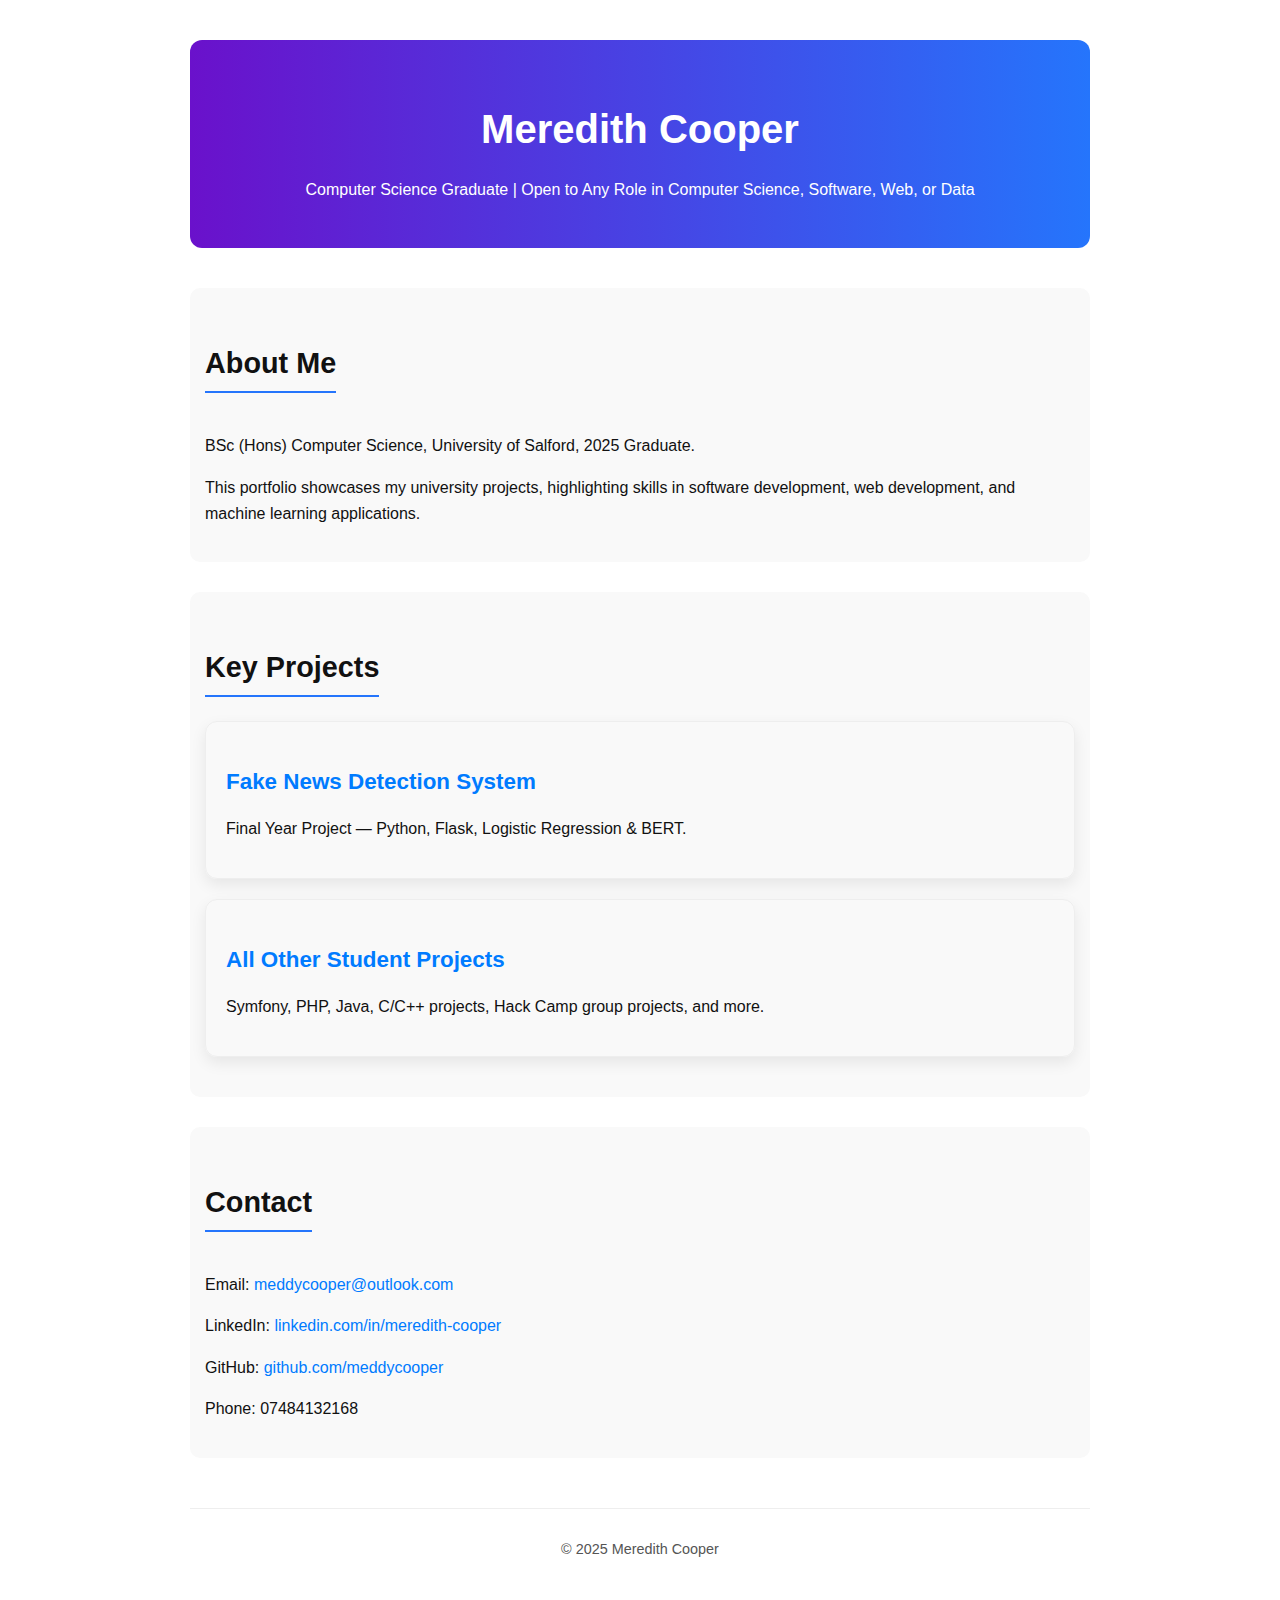
<file: index.html>
<!DOCTYPE html>
<html lang="en">
<head>
  <meta charset="UTF-8">
  <meta name="viewport" content="width=device-width, initial-scale=1.0">
  <title>Meredith Cooper — Portfolio</title>
  <link rel="stylesheet" href="style.css">
</head>
<body>
  <header>
    <h1>Meredith Cooper</h1>
    <p>Computer Science Graduate | Open to Any Role in Computer Science, Software, Web, or Data</p>
  </header>

  <section id="about">
    <h2>About Me</h2>
    <p>BSc (Hons) Computer Science, University of Salford, 2025 Graduate.</p>
    <p>This portfolio showcases my university projects, highlighting skills in software development, web development, and machine learning applications.</p>
  </section>

  <section id="projects">
    <h2>Key Projects</h2>
    <div class="project">
      <h3><a href="fake-news.html">Fake News Detection System</a></h3>
      <p>Final Year Project — Python, Flask, Logistic Regression & BERT.</p>
    </div>
    <div class="project">
      <h3><a href="student-projects.html">All Other Student Projects</a></h3>
      <p>Symfony, PHP, Java, C/C++ projects, Hack Camp group projects, and more.</p>
    </div>
  </section>

  <section id="contact">
    <h2>Contact</h2>
    <p>Email: <a href="mailto:meddycooper@outlook.com">meddycooper@outlook.com</a></p>
    <p>LinkedIn: <a href="https://www.linkedin.com/in/meredith-cooper-711b63261">linkedin.com/in/meredith-cooper</a></p>
    <p>GitHub: <a href="https://github.com/meddycooper">github.com/meddycooper</a></p>
    <p>Phone: 07484132168</p>
  </section>

  <footer>
    <p>&copy; 2025 Meredith Cooper</p>
  </footer>
</body>
</html>
</file>
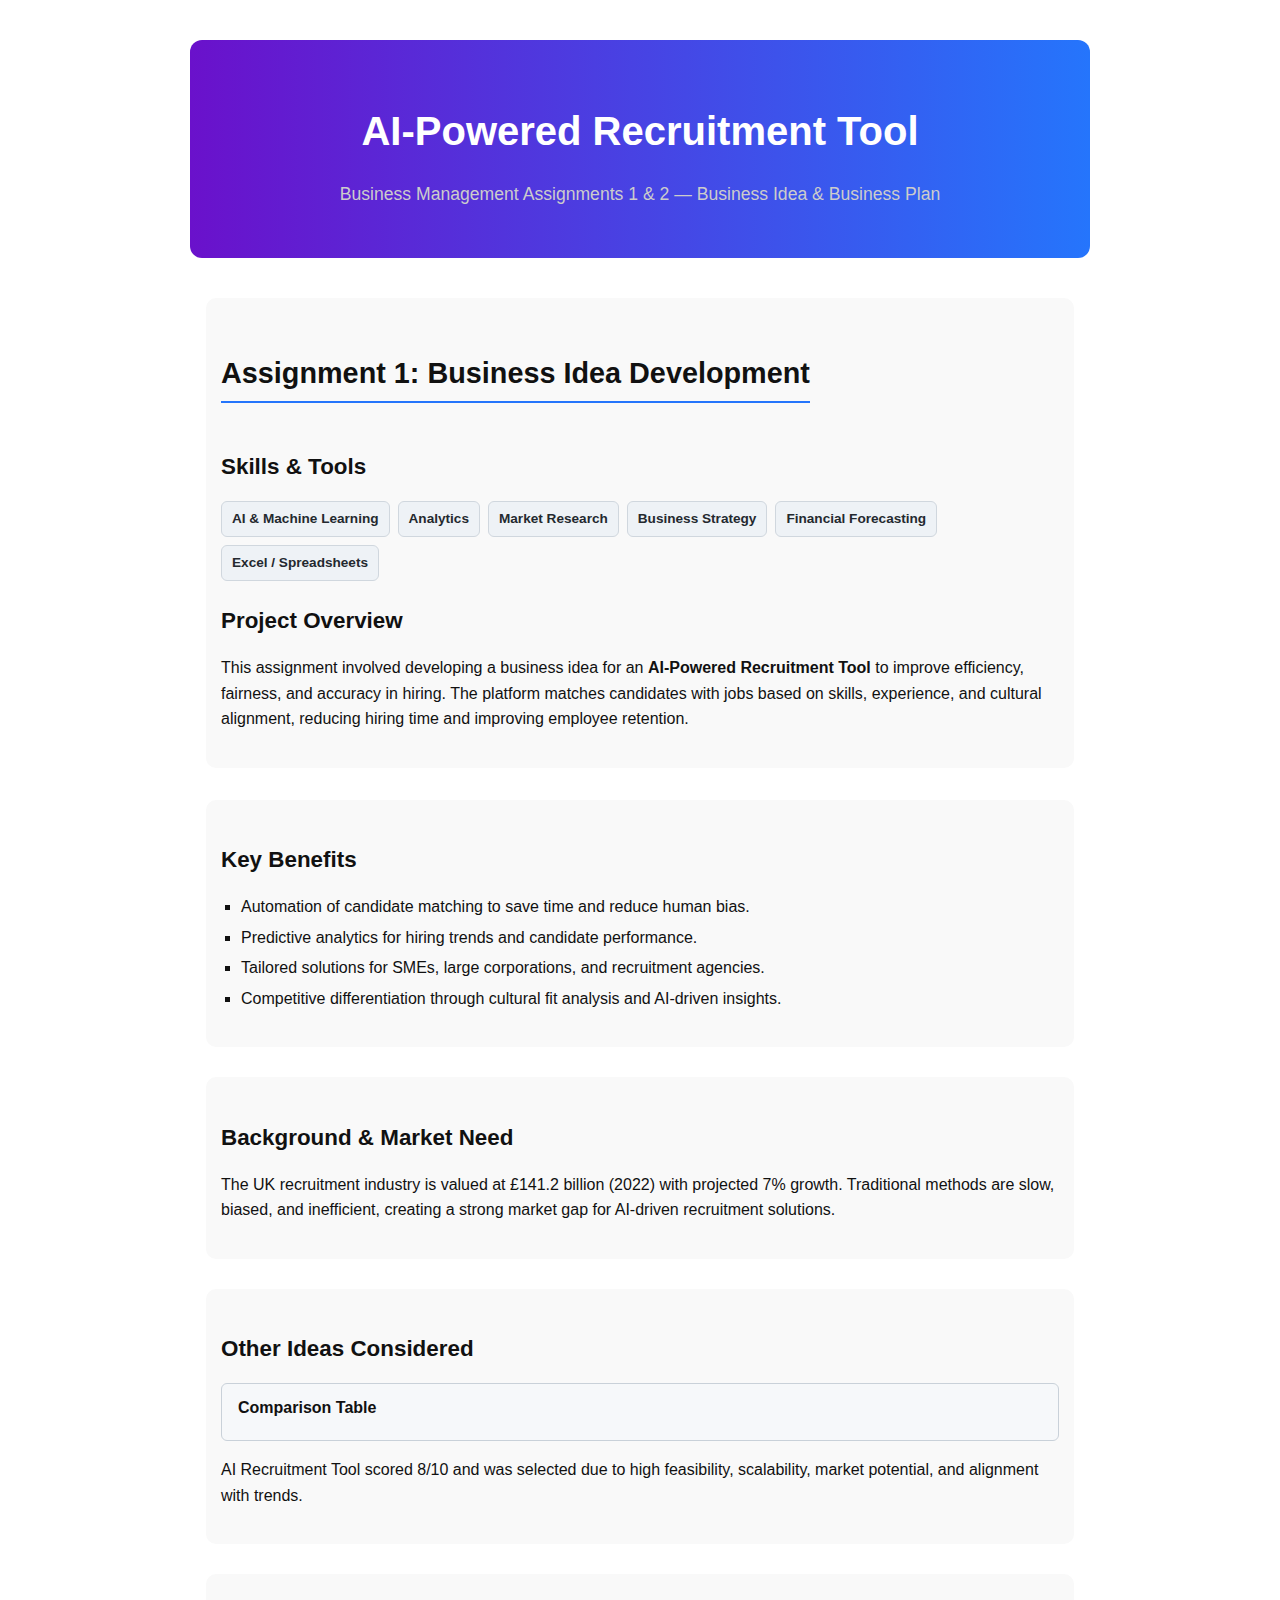
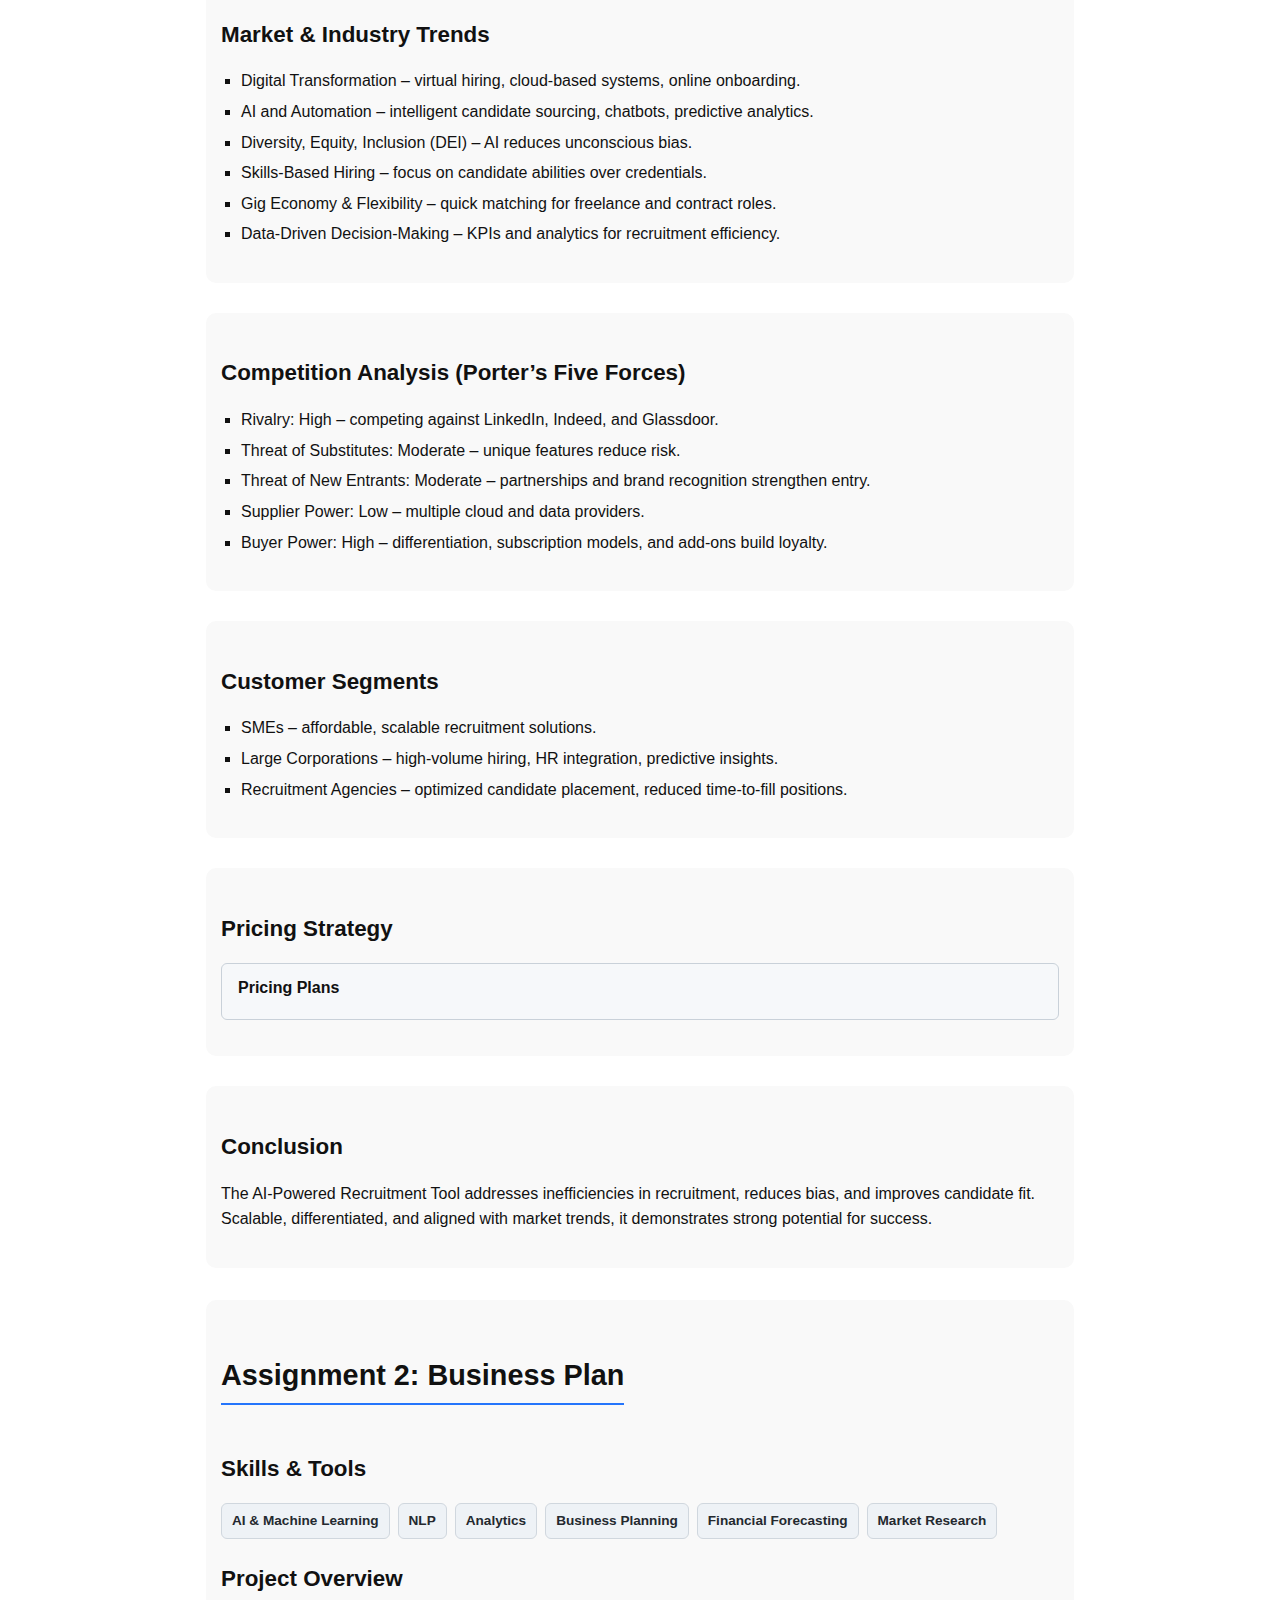
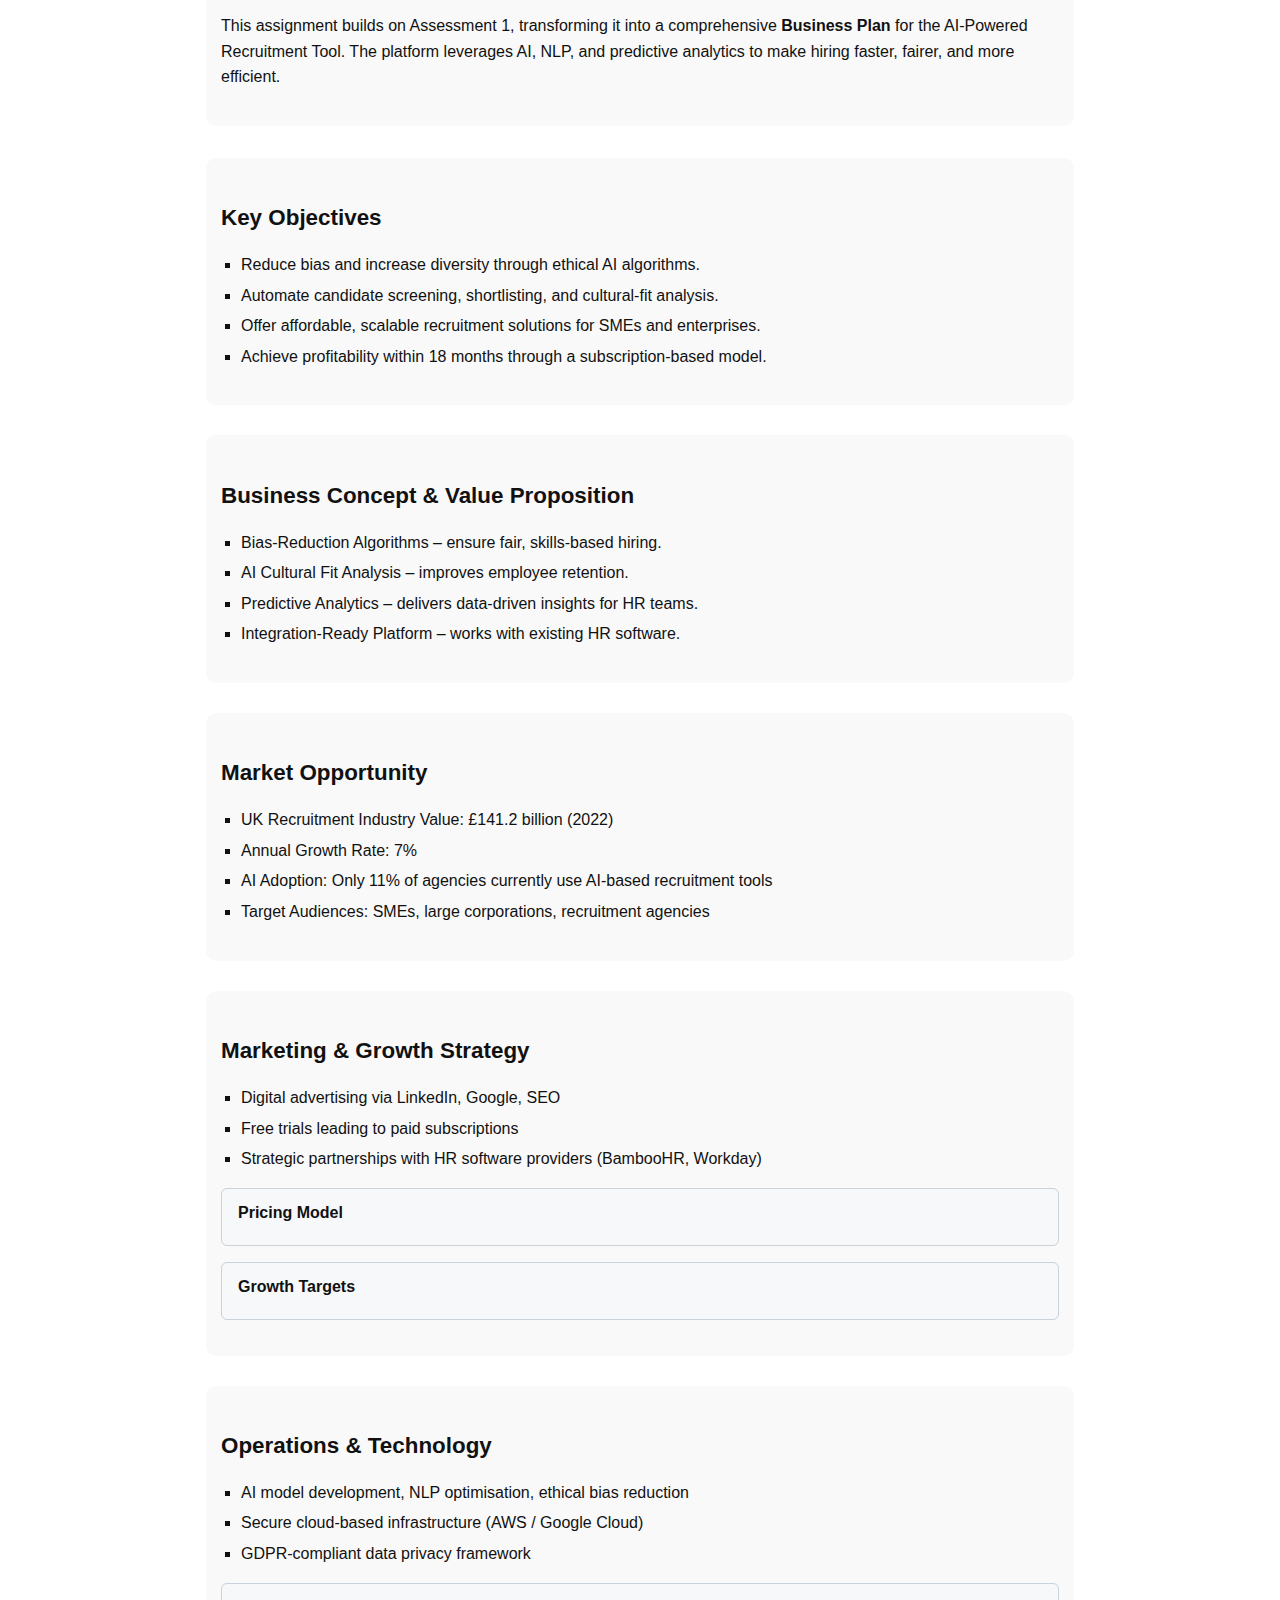
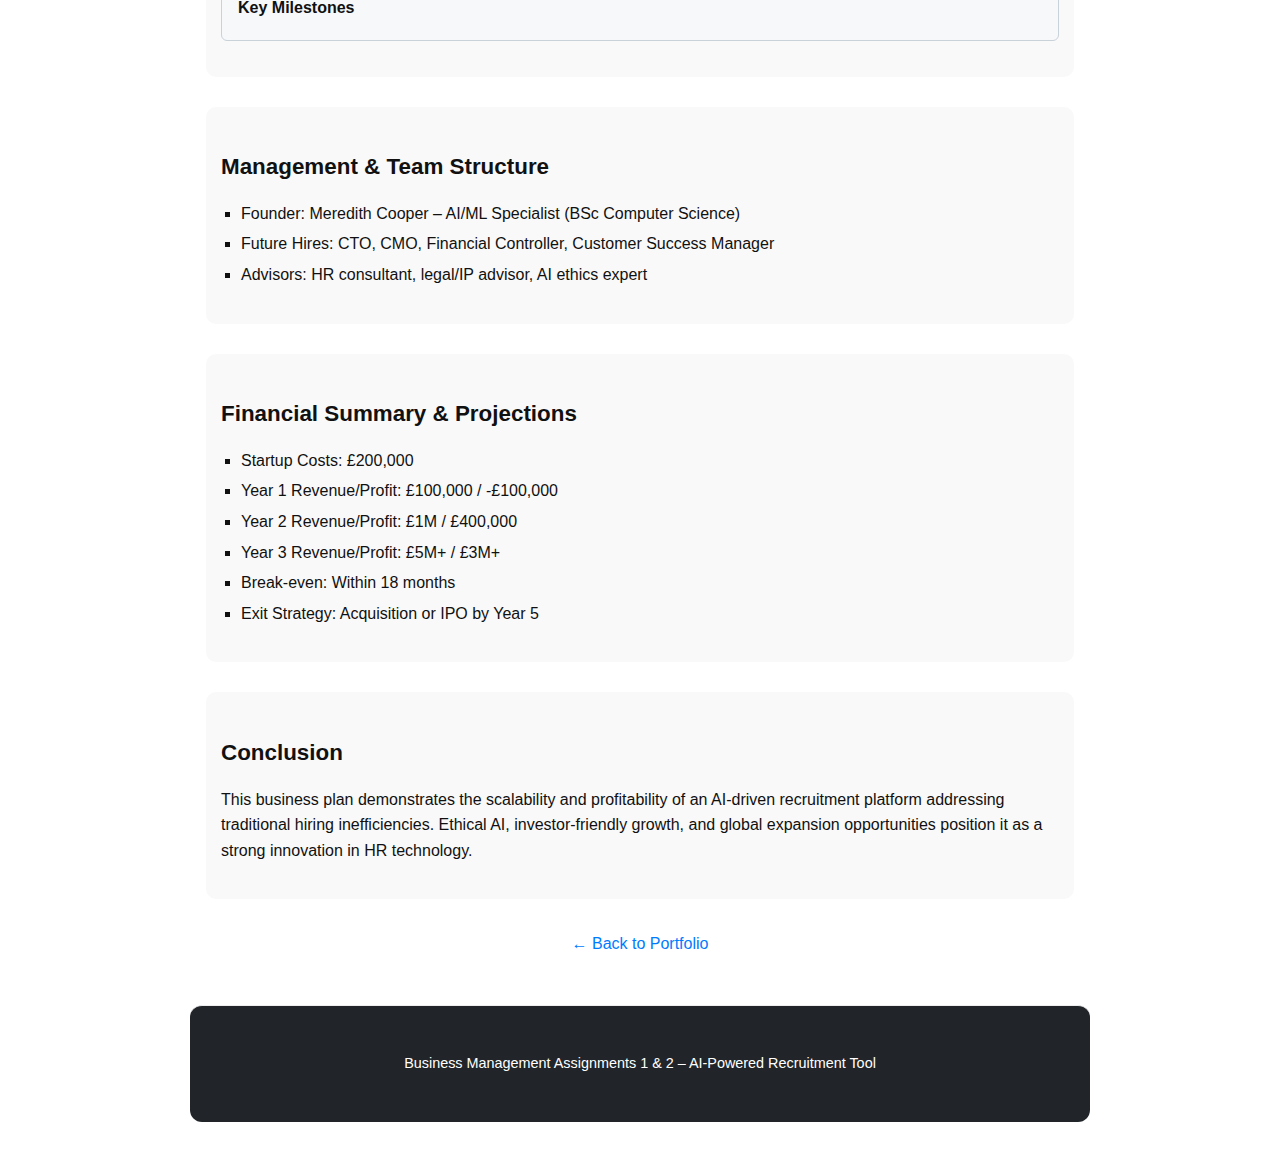
<file: business-management.html>
<!DOCTYPE html>
<html lang="en">
<head>
  <meta charset="UTF-8">
  <meta name="viewport" content="width=device-width, initial-scale=1.0">
  <title>AI-Powered Recruitment Tool — Business Management Assignments 1 & 2</title>
  <link rel="stylesheet" href="style.css">
</head>
<body>
  <header class="book-header">
    <h1>AI-Powered Recruitment Tool</h1>
    <p>Business Management Assignments 1 & 2 — Business Idea & Business Plan</p>
  </header>
  <main class="container">
    <!-- Assignment 1 -->
    <section class="intro">
      <h2>Assignment 1: Business Idea Development</h2>
      <h3>Skills & Tools</h3>
      <div class="tech-badges">
        <span class="badge">AI & Machine Learning</span>
        <span class="badge">Analytics</span>
        <span class="badge">Market Research</span>
        <span class="badge">Business Strategy</span>
        <span class="badge">Financial Forecasting</span>
        <span class="badge">Excel / Spreadsheets</span>
      </div>
      <h3>Project Overview</h3>
      <p>This assignment involved developing a business idea for an <strong>AI-Powered Recruitment Tool</strong> 
      to improve efficiency, fairness, and accuracy in hiring. The platform matches candidates with jobs 
      based on skills, experience, and cultural alignment, reducing hiring time and improving employee retention.</p>
    </section>
    <section>
      <h3>Key Benefits</h3>
      <ul>
        <li>Automation of candidate matching to save time and reduce human bias.</li>
        <li>Predictive analytics for hiring trends and candidate performance.</li>
        <li>Tailored solutions for SMEs, large corporations, and recruitment agencies.</li>
        <li>Competitive differentiation through cultural fit analysis and AI-driven insights.</li>
      </ul>
    </section>
    <section>
      <h3>Background & Market Need</h3>
      <p>The UK recruitment industry is valued at £141.2 billion (2022) with projected 7% growth. Traditional methods are slow, biased, and inefficient, creating a strong market gap for AI-driven recruitment solutions.</p>
    </section>
    <section>
      <h3>Other Ideas Considered</h3>
      <details>
        <summary>Comparison Table</summary>
        <pre><code>Idea                         Market Potential  Feasibility  Scalability  Alignment  Competition  Regulatory Complexity  Customer Demand
AI Recruitment Tool          High              High        High         Strong     Moderate    Low                    High
E-Learning Platform          High              Moderate    High         Strong     High        Low                    High
Telehealth Platform          Moderate          Low         Moderate     Moderate   High        High                   High</code></pre>
      </details>
      <p>AI Recruitment Tool scored 8/10 and was selected due to high feasibility, scalability, market potential, and alignment with trends.</p>
    </section>
    <section>
      <h3>Market & Industry Trends</h3>
      <ul>
        <li>Digital Transformation – virtual hiring, cloud-based systems, online onboarding.</li>
        <li>AI and Automation – intelligent candidate sourcing, chatbots, predictive analytics.</li>
        <li>Diversity, Equity, Inclusion (DEI) – AI reduces unconscious bias.</li>
        <li>Skills-Based Hiring – focus on candidate abilities over credentials.</li>
        <li>Gig Economy & Flexibility – quick matching for freelance and contract roles.</li>
        <li>Data-Driven Decision-Making – KPIs and analytics for recruitment efficiency.</li>
      </ul>
    </section>
    <section>
      <h3>Competition Analysis (Porter’s Five Forces)</h3>
      <ul>
        <li>Rivalry: High – competing against LinkedIn, Indeed, and Glassdoor.</li>
        <li>Threat of Substitutes: Moderate – unique features reduce risk.</li>
        <li>Threat of New Entrants: Moderate – partnerships and brand recognition strengthen entry.</li>
        <li>Supplier Power: Low – multiple cloud and data providers.</li>
        <li>Buyer Power: High – differentiation, subscription models, and add-ons build loyalty.</li>
      </ul>
    </section>
    <section>
      <h3>Customer Segments</h3>
      <ul>
        <li>SMEs – affordable, scalable recruitment solutions.</li>
        <li>Large Corporations – high-volume hiring, HR integration, predictive insights.</li>
        <li>Recruitment Agencies – optimized candidate placement, reduced time-to-fill positions.</li>
      </ul>
    </section>
    <section>
      <h3>Pricing Strategy</h3>
      <details>
        <summary>Pricing Plans</summary>
        <pre><code>Basic Plan: £100/month – SMEs, 5 job postings, core AI features
Pro Plan: £500/month – Growing SMEs, 20 postings, advanced AI matching & analytics
Enterprise Plan: Custom – Large organisations, unlimited postings, full AI suite + integrations
Add-ons: Additional postings, advanced analytics, DEI analysis, custom AI training</code></pre>
      </details>
    </section>
    <section>
      <h3>Conclusion</h3>
      <p>The AI-Powered Recruitment Tool addresses inefficiencies in recruitment, reduces bias, and improves candidate fit. Scalable, differentiated, and aligned with market trends, it demonstrates strong potential for success.</p>
    </section>
    <!-- Assignment 2 -->
    <section class="intro" style="margin-top:2rem;">
      <h2>Assignment 2: Business Plan</h2>
      <h3>Skills & Tools</h3>
      <div class="tech-badges">
        <span class="badge">AI & Machine Learning</span>
        <span class="badge">NLP</span>
        <span class="badge">Analytics</span>
        <span class="badge">Business Planning</span>
        <span class="badge">Financial Forecasting</span>
        <span class="badge">Market Research</span>
      </div>
      <h3>Project Overview</h3>
      <p>This assignment builds on Assessment 1, transforming it into a comprehensive <strong>Business Plan</strong> for the AI-Powered Recruitment Tool. The platform leverages AI, NLP, and predictive analytics to make hiring faster, fairer, and more efficient.</p>
    </section>
    <section>
      <h3>Key Objectives</h3>
      <ul>
        <li>Reduce bias and increase diversity through ethical AI algorithms.</li>
        <li>Automate candidate screening, shortlisting, and cultural-fit analysis.</li>
        <li>Offer affordable, scalable recruitment solutions for SMEs and enterprises.</li>
        <li>Achieve profitability within 18 months through a subscription-based model.</li>
      </ul>
    </section>
    <section>
      <h3>Business Concept & Value Proposition</h3>
      <ul>
        <li>Bias-Reduction Algorithms – ensure fair, skills-based hiring.</li>
        <li>AI Cultural Fit Analysis – improves employee retention.</li>
        <li>Predictive Analytics – delivers data-driven insights for HR teams.</li>
        <li>Integration-Ready Platform – works with existing HR software.</li>
      </ul>
    </section>
    <section>
      <h3>Market Opportunity</h3>
      <ul>
        <li>UK Recruitment Industry Value: £141.2 billion (2022)</li>
        <li>Annual Growth Rate: 7%</li>
        <li>AI Adoption: Only 11% of agencies currently use AI-based recruitment tools</li>
        <li>Target Audiences: SMEs, large corporations, recruitment agencies</li>
      </ul>
    </section>
    <section>
      <h3>Marketing & Growth Strategy</h3>
      <ul>
        <li>Digital advertising via LinkedIn, Google, SEO</li>
        <li>Free trials leading to paid subscriptions</li>
        <li>Strategic partnerships with HR software providers (BambooHR, Workday)</li>
      </ul>
      <details>
        <summary>Pricing Model</summary>
        <pre><code>Plan       Target Audience   Price            Key Features
Basic      SMEs              £100/month       Core AI tools, up to 5 job postings
Pro        Mid-size firms     £500/month       Cultural fit analytics, 20 postings
Enterprise Corporations       Custom           Full AI suite + integrations</code></pre>
      </details>
      <details>
        <summary>Growth Targets</summary>
        <pre><code>Year 1: 1,000 clients (UK SMEs)
Year 2: 5,000 clients (enterprises & agencies)
Year 3: 10,000 global clients</code></pre>
      </details>
    </section>
    <section>
      <h3>Operations & Technology</h3>
      <ul>
        <li>AI model development, NLP optimisation, ethical bias reduction</li>
        <li>Secure cloud-based infrastructure (AWS / Google Cloud)</li>
        <li>GDPR-compliant data privacy framework</li>
      </ul>
      <details>
        <summary>Key Milestones</summary>
        <pre><code>Phase 1: AI model, UX design, beta testing (Months 1–6)
Phase 2: Platform launch, digital marketing (Months 6–12)
Phase 3: Enterprise integration & partnerships (Year 2)
Phase 4: Global expansion (Year 3)</code></pre>
      </details>
    </section>
    <section>
      <h3>Management & Team Structure</h3>
      <ul>
        <li>Founder: Meredith Cooper – AI/ML Specialist (BSc Computer Science)</li>
        <li>Future Hires: CTO, CMO, Financial Controller, Customer Success Manager</li>
        <li>Advisors: HR consultant, legal/IP advisor, AI ethics expert</li>
      </ul>
    </section>
    <section>
      <h3>Financial Summary & Projections</h3>
      <ul>
        <li>Startup Costs: £200,000</li>
        <li>Year 1 Revenue/Profit: £100,000 / -£100,000</li>
        <li>Year 2 Revenue/Profit: £1M / £400,000</li>
        <li>Year 3 Revenue/Profit: £5M+ / £3M+</li>
        <li>Break-even: Within 18 months</li>
        <li>Exit Strategy: Acquisition or IPO by Year 5</li>
      </ul>
    </section>
    <section>
      <h3>Conclusion</h3>
      <p>This business plan demonstrates the scalability and profitability of an AI-driven recruitment platform addressing traditional hiring inefficiencies. Ethical AI, investor-friendly growth, and global expansion opportunities position it as a strong innovation in HR technology.</p>
    </section>
    <p style="text-align:center; margin-top:2rem;">
      <a href="index.html">&larr; Back to Portfolio</a>
    </p>
  </main>
  <footer class="book-footer">
    <p>Business Management Assignments 1 & 2 – AI-Powered Recruitment Tool</p>
  </footer>
</body>
</html>
</file>
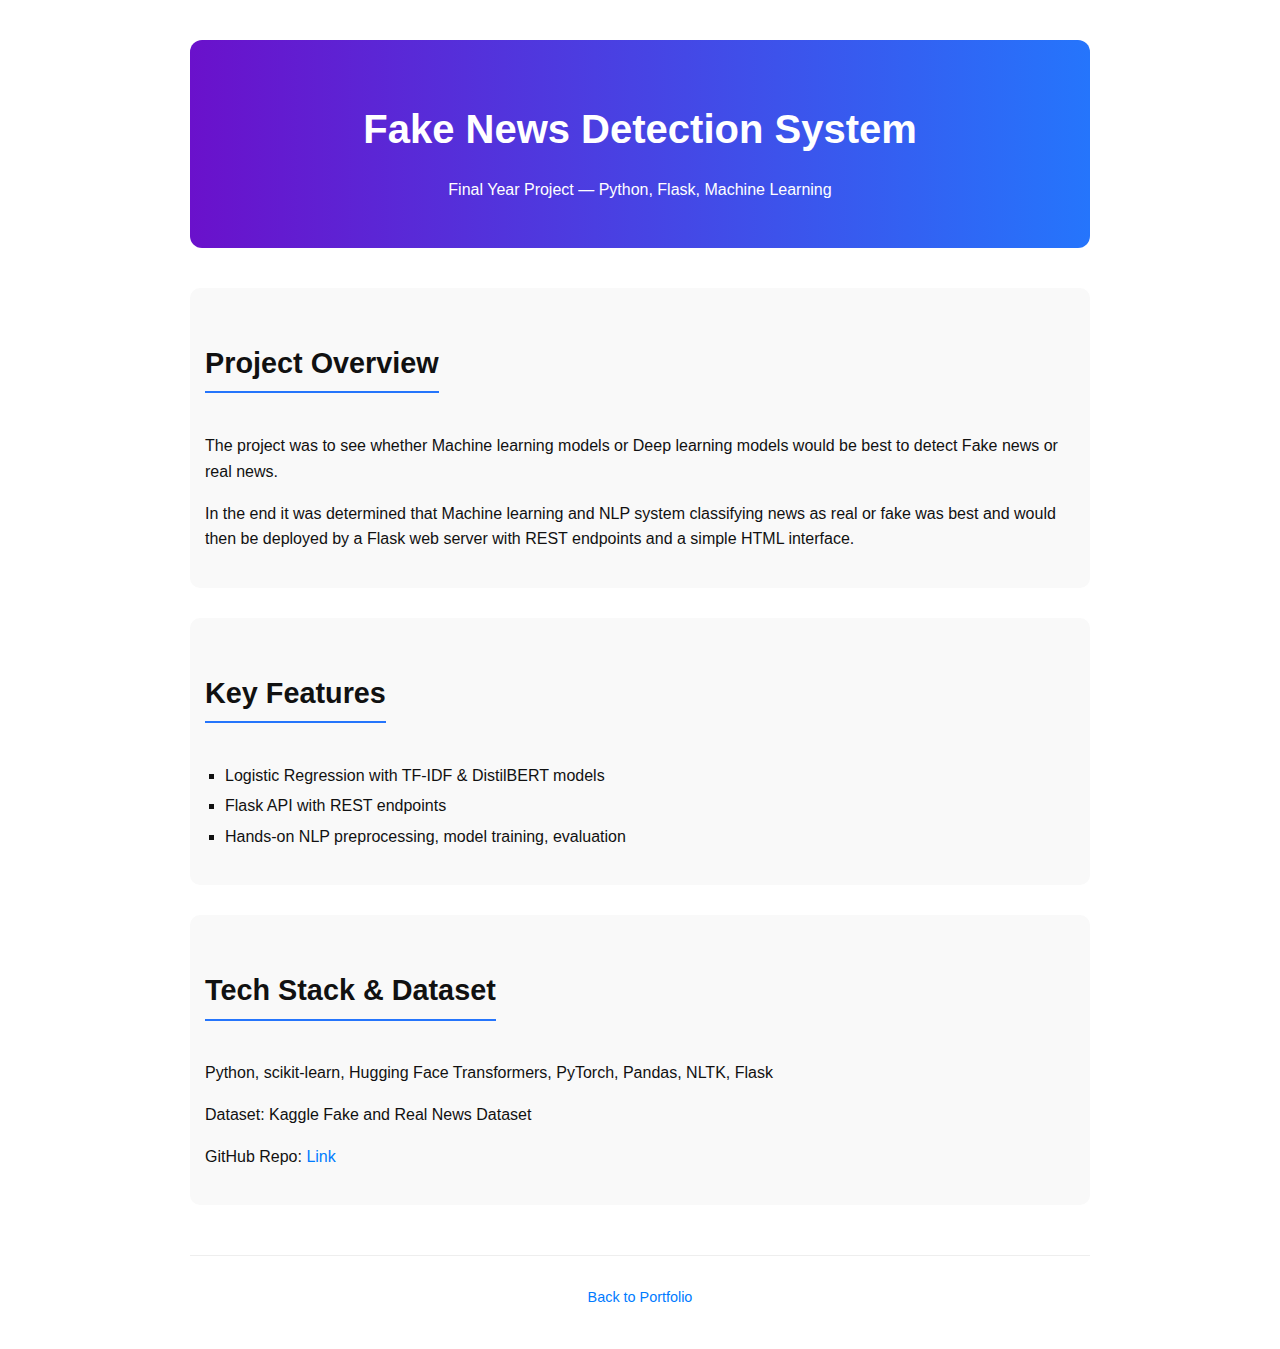
<file: fake-news.html>
<!DOCTYPE html>
<html lang="en">
<head>
  <meta charset="UTF-8">
  <meta name="viewport" content="width=device-width, initial-scale=1.0">
  <title>Fake News Detection — Meredith Cooper</title>
  <link rel="stylesheet" href="style.css">
</head>
<body>
  <header>
    <h1>Fake News Detection System</h1>
    <p>Final Year Project — Python, Flask, Machine Learning</p>
  </header>

  <section id="overview">
    <h2>Project Overview</h2>
    <p>The project was to see whether Machine learning models or Deep learning models would be best to detect Fake news or real news.</p>
    <p>In the end it was determined that Machine learning and NLP system classifying news as real or fake was best and would then be deployed by a Flask web server with REST endpoints and a simple HTML interface.</p>
  </section>

  <section id="features">
    <h2>Key Features</h2>
    <ul>
      <li>Logistic Regression with TF-IDF & DistilBERT models</li>
      <li>Flask API with REST endpoints</li>
      <li>Hands-on NLP preprocessing, model training, evaluation</li>
    </ul>
  </section>

  <section id="tech">
    <h2>Tech Stack & Dataset</h2>
    <p>Python, scikit-learn, Hugging Face Transformers, PyTorch, Pandas, NLTK, Flask</p>
    <p>Dataset: Kaggle Fake and Real News Dataset</p>
    <p>GitHub Repo: <a href="https://github.com/meddycooper/UniOfSalford-StudentWork-FinalYearProject">Link</a></p>
  </section>

  <footer>
    <p><a href="index.html">Back to Portfolio</a></p>
  </footer>
</body>
</html>
</file>
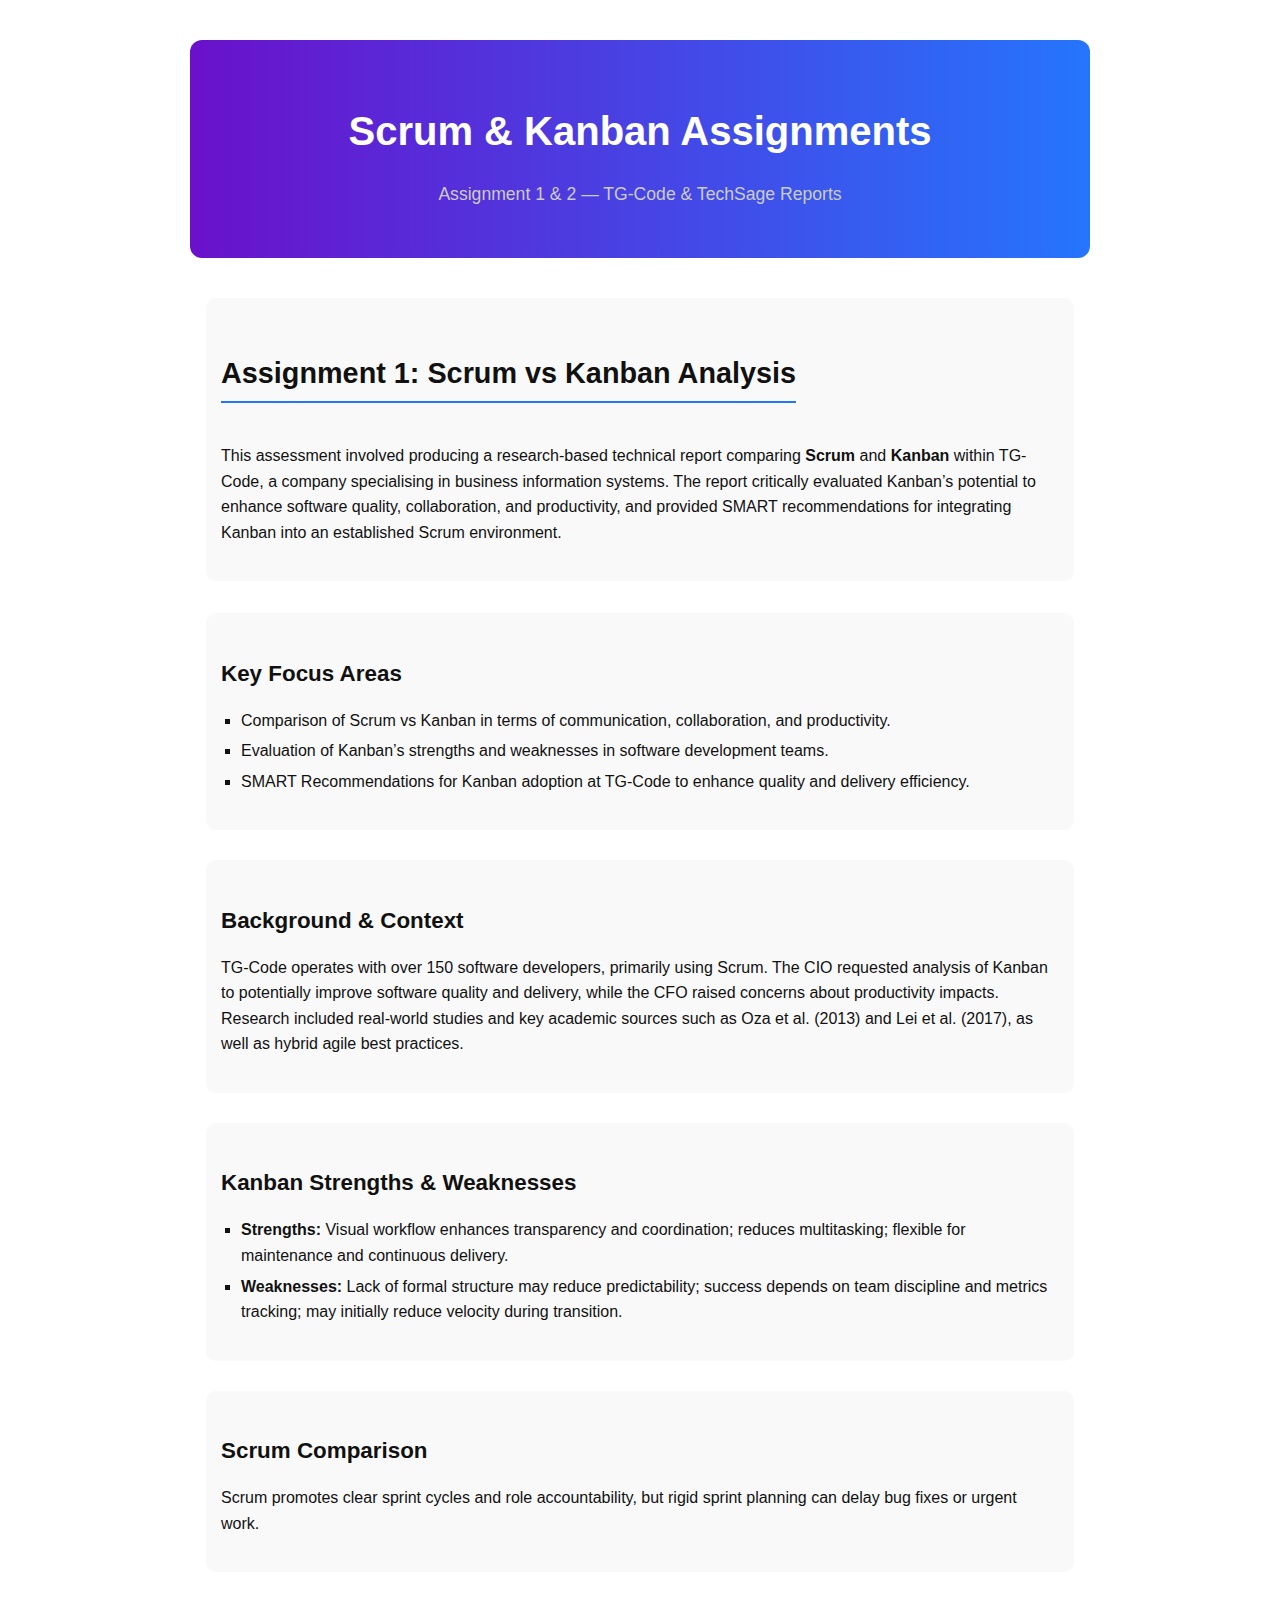
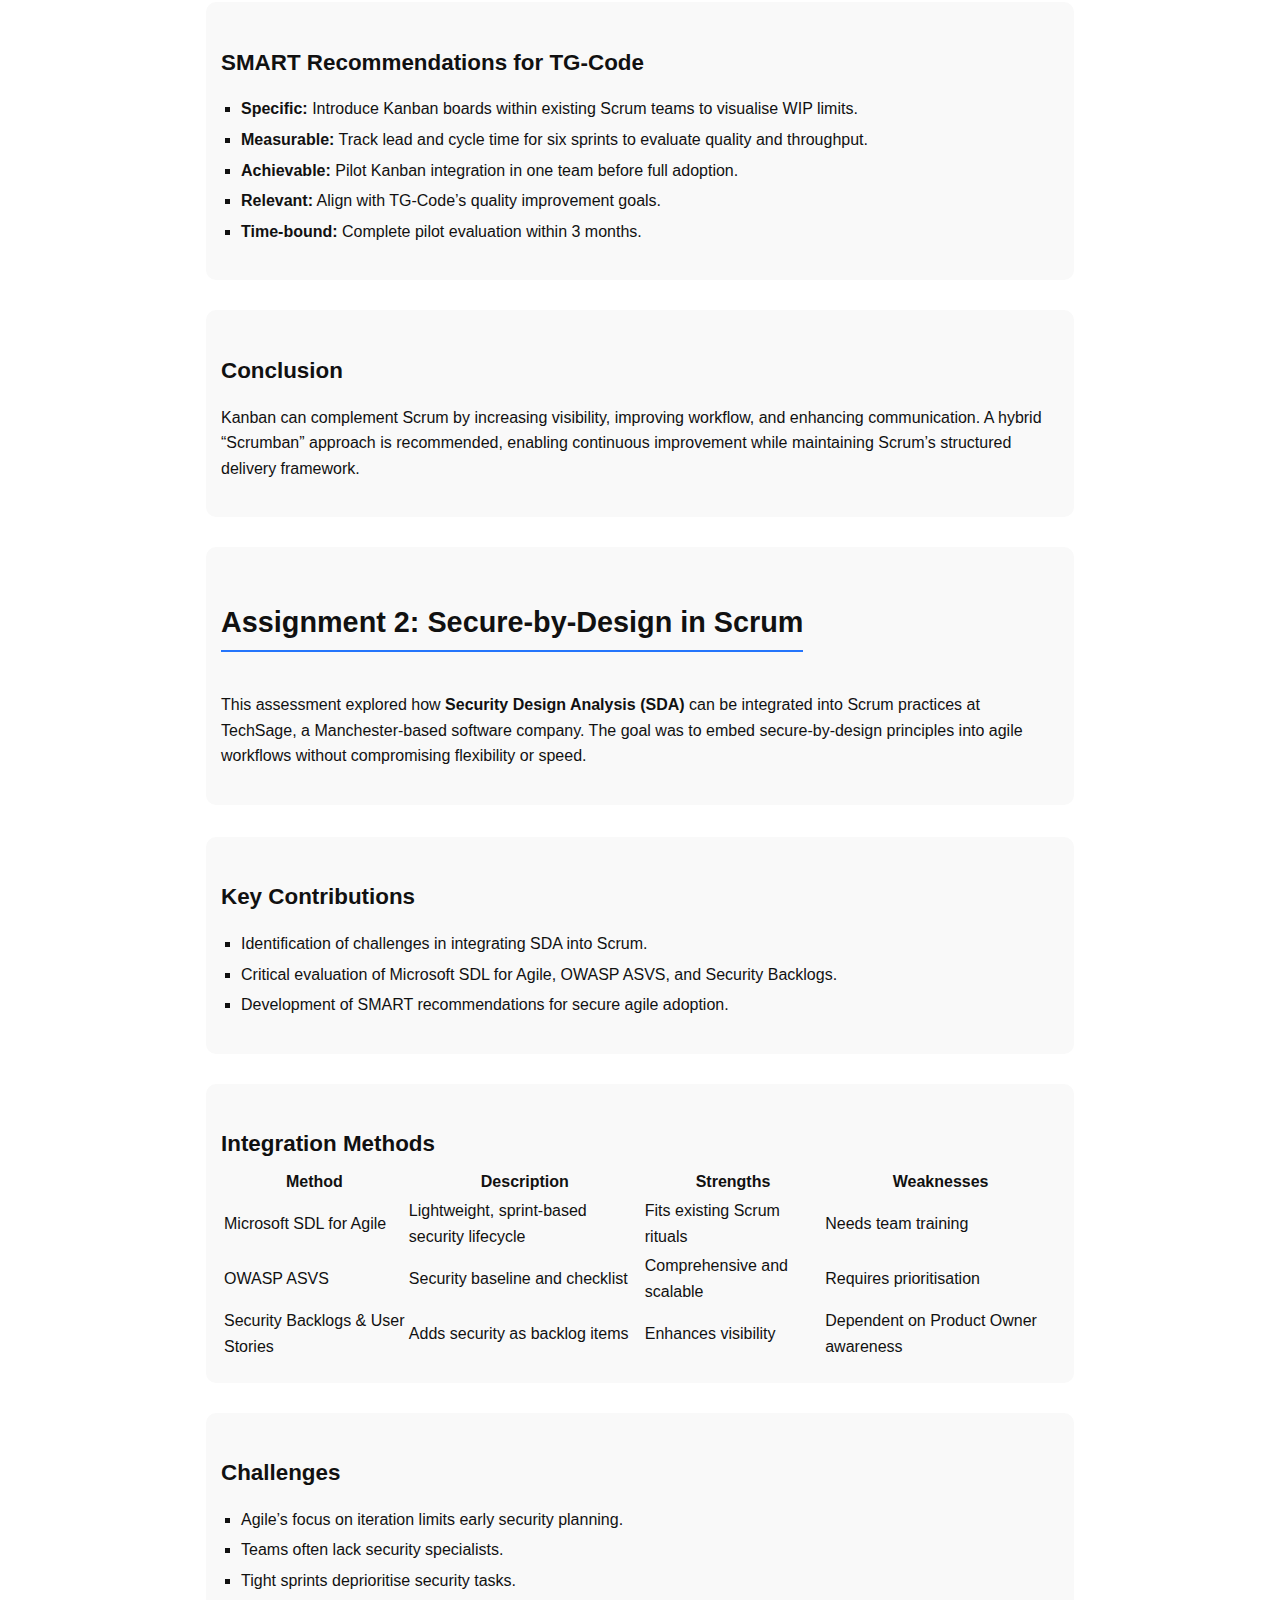
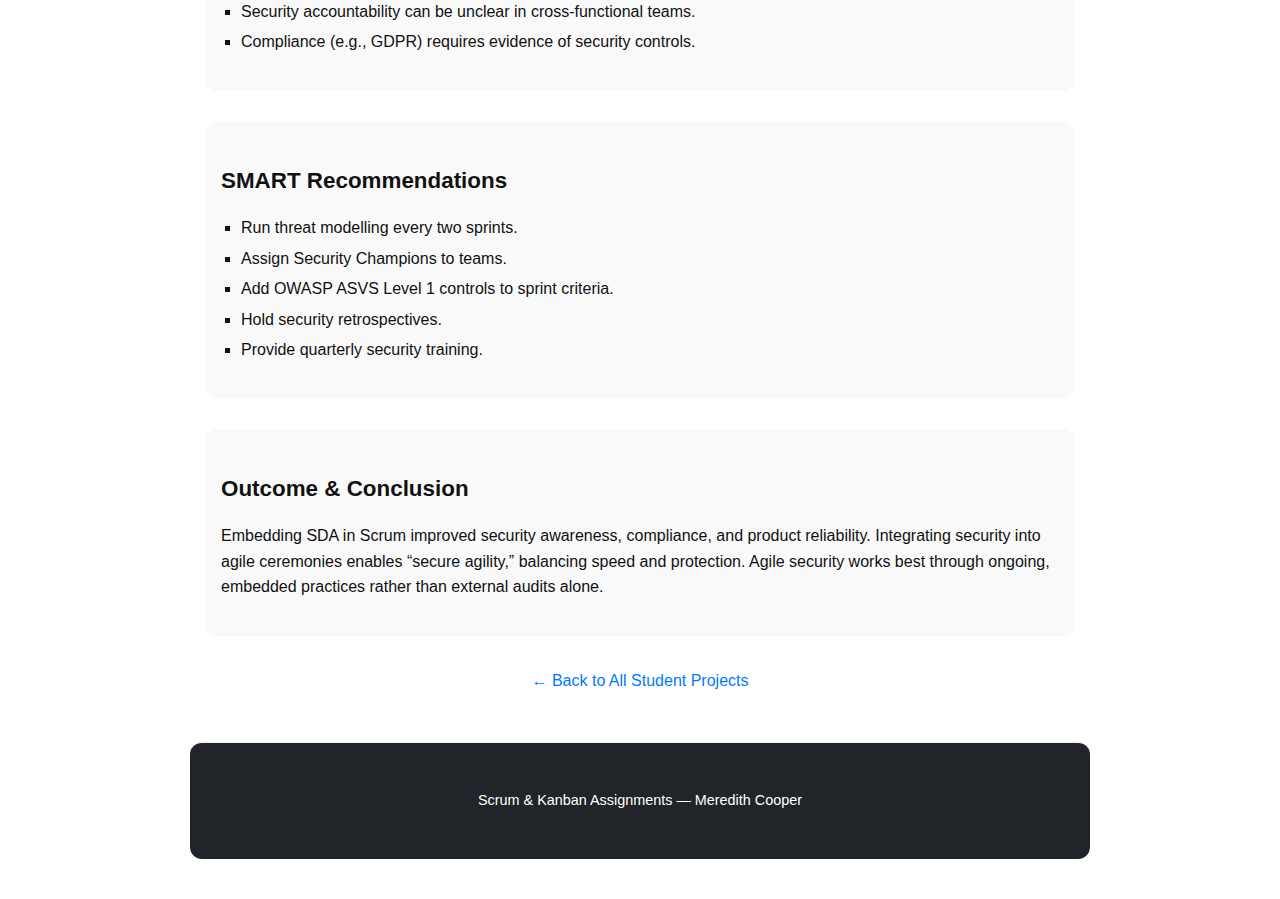
<file: software-quality-management.html>
<!DOCTYPE html>
<html lang="en">
<head>
  <meta charset="UTF-8">
  <meta name="viewport" content="width=device-width, initial-scale=1.0">
  <title>Scrum & Kanban Assignments — Meredith Cooper</title>
  <link rel="stylesheet" href="style.css">
</head>
<body>
  <header class="book-header">
    <h1>Scrum & Kanban Assignments</h1>
    <p>Assignment 1 & 2 — TG-Code & TechSage Reports</p>
  </header>
  <main class="container">
    <!-- Assignment 1: Scrum vs Kanban -->
    <section class="intro">
      <h2>Assignment 1: Scrum vs Kanban Analysis</h2>
      <p>This assessment involved producing a research-based technical report comparing <strong>Scrum</strong> and <strong>Kanban</strong> within TG-Code, a company specialising in business information systems. The report critically evaluated Kanban’s potential to enhance software quality, collaboration, and productivity, and provided SMART recommendations for integrating Kanban into an established Scrum environment.</p>
    </section>
    <section>
      <h3>Key Focus Areas</h3>
      <ul>
        <li>Comparison of Scrum vs Kanban in terms of communication, collaboration, and productivity.</li>
        <li>Evaluation of Kanban’s strengths and weaknesses in software development teams.</li>
        <li>SMART Recommendations for Kanban adoption at TG-Code to enhance quality and delivery efficiency.</li>
      </ul>
    </section>
    <section>
      <h3>Background & Context</h3>
      <p>TG-Code operates with over 150 software developers, primarily using Scrum. The CIO requested analysis of Kanban to potentially improve software quality and delivery, while the CFO raised concerns about productivity impacts. Research included real-world studies and key academic sources such as Oza et al. (2013) and Lei et al. (2017), as well as hybrid agile best practices.</p>
    </section>
    <section>
      <h3>Kanban Strengths & Weaknesses</h3>
      <ul>
        <li><strong>Strengths:</strong> Visual workflow enhances transparency and coordination; reduces multitasking; flexible for maintenance and continuous delivery.</li>
        <li><strong>Weaknesses:</strong> Lack of formal structure may reduce predictability; success depends on team discipline and metrics tracking; may initially reduce velocity during transition.</li>
      </ul>
    </section>
    <section>
      <h3>Scrum Comparison</h3>
      <p>Scrum promotes clear sprint cycles and role accountability, but rigid sprint planning can delay bug fixes or urgent work.</p>
    </section>
    <section>
      <h3>SMART Recommendations for TG-Code</h3>
      <ul>
        <li><strong>Specific:</strong> Introduce Kanban boards within existing Scrum teams to visualise WIP limits.</li>
        <li><strong>Measurable:</strong> Track lead and cycle time for six sprints to evaluate quality and throughput.</li>
        <li><strong>Achievable:</strong> Pilot Kanban integration in one team before full adoption.</li>
        <li><strong>Relevant:</strong> Align with TG-Code’s quality improvement goals.</li>
        <li><strong>Time-bound:</strong> Complete pilot evaluation within 3 months.</li>
      </ul>
    </section>
    <section>
      <h3>Conclusion</h3>
      <p>Kanban can complement Scrum by increasing visibility, improving workflow, and enhancing communication. A hybrid “Scrumban” approach is recommended, enabling continuous improvement while maintaining Scrum’s structured delivery framework.</p>
    </section>
    <!-- Assignment 2: Secure-by-Design in Scrum -->
    <section class="intro">
      <h2>Assignment 2: Secure-by-Design in Scrum</h2>
      <p>This assessment explored how <strong>Security Design Analysis (SDA)</strong> can be integrated into Scrum practices at TechSage, a Manchester-based software company. The goal was to embed secure-by-design principles into agile workflows without compromising flexibility or speed.</p>
    </section>
    <section>
      <h3>Key Contributions</h3>
      <ul>
        <li>Identification of challenges in integrating SDA into Scrum.</li>
        <li>Critical evaluation of Microsoft SDL for Agile, OWASP ASVS, and Security Backlogs.</li>
        <li>Development of SMART recommendations for secure agile adoption.</li>
      </ul>
    </section>
    <section>
      <h3>Integration Methods</h3>
      <table>
        <tr>
          <th>Method</th>
          <th>Description</th>
          <th>Strengths</th>
          <th>Weaknesses</th>
        </tr>
        <tr>
          <td>Microsoft SDL for Agile</td>
          <td>Lightweight, sprint-based security lifecycle</td>
          <td>Fits existing Scrum rituals</td>
          <td>Needs team training</td>
        </tr>
        <tr>
          <td>OWASP ASVS</td>
          <td>Security baseline and checklist</td>
          <td>Comprehensive and scalable</td>
          <td>Requires prioritisation</td>
        </tr>
        <tr>
          <td>Security Backlogs & User Stories</td>
          <td>Adds security as backlog items</td>
          <td>Enhances visibility</td>
          <td>Dependent on Product Owner awareness</td>
        </tr>
      </table>
    </section>
    <section>
      <h3>Challenges</h3>
      <ul>
        <li>Agile’s focus on iteration limits early security planning.</li>
        <li>Teams often lack security specialists.</li>
        <li>Tight sprints deprioritise security tasks.</li>
        <li>Security accountability can be unclear in cross-functional teams.</li>
        <li>Compliance (e.g., GDPR) requires evidence of security controls.</li>
      </ul>
    </section>
    <section>
      <h3>SMART Recommendations</h3>
      <ul>
        <li>Run threat modelling every two sprints.</li>
        <li>Assign Security Champions to teams.</li>
        <li>Add OWASP ASVS Level 1 controls to sprint criteria.</li>
        <li>Hold security retrospectives.</li>
        <li>Provide quarterly security training.</li>
      </ul>
    </section>
    <section>
      <h3>Outcome & Conclusion</h3>
      <p>Embedding SDA in Scrum improved security awareness, compliance, and product reliability. Integrating security into agile ceremonies enables “secure agility,” balancing speed and protection. Agile security works best through ongoing, embedded practices rather than external audits alone.</p>
    </section>
    <p style="text-align:center; margin-top:2rem;">
      <a href="student-projects.html">&larr; Back to All Student Projects</a>
    </p>
  </main>
  <footer class="book-footer">
    <p>Scrum & Kanban Assignments — Meredith Cooper</p>
  </footer>
</body>
</html>
</file>
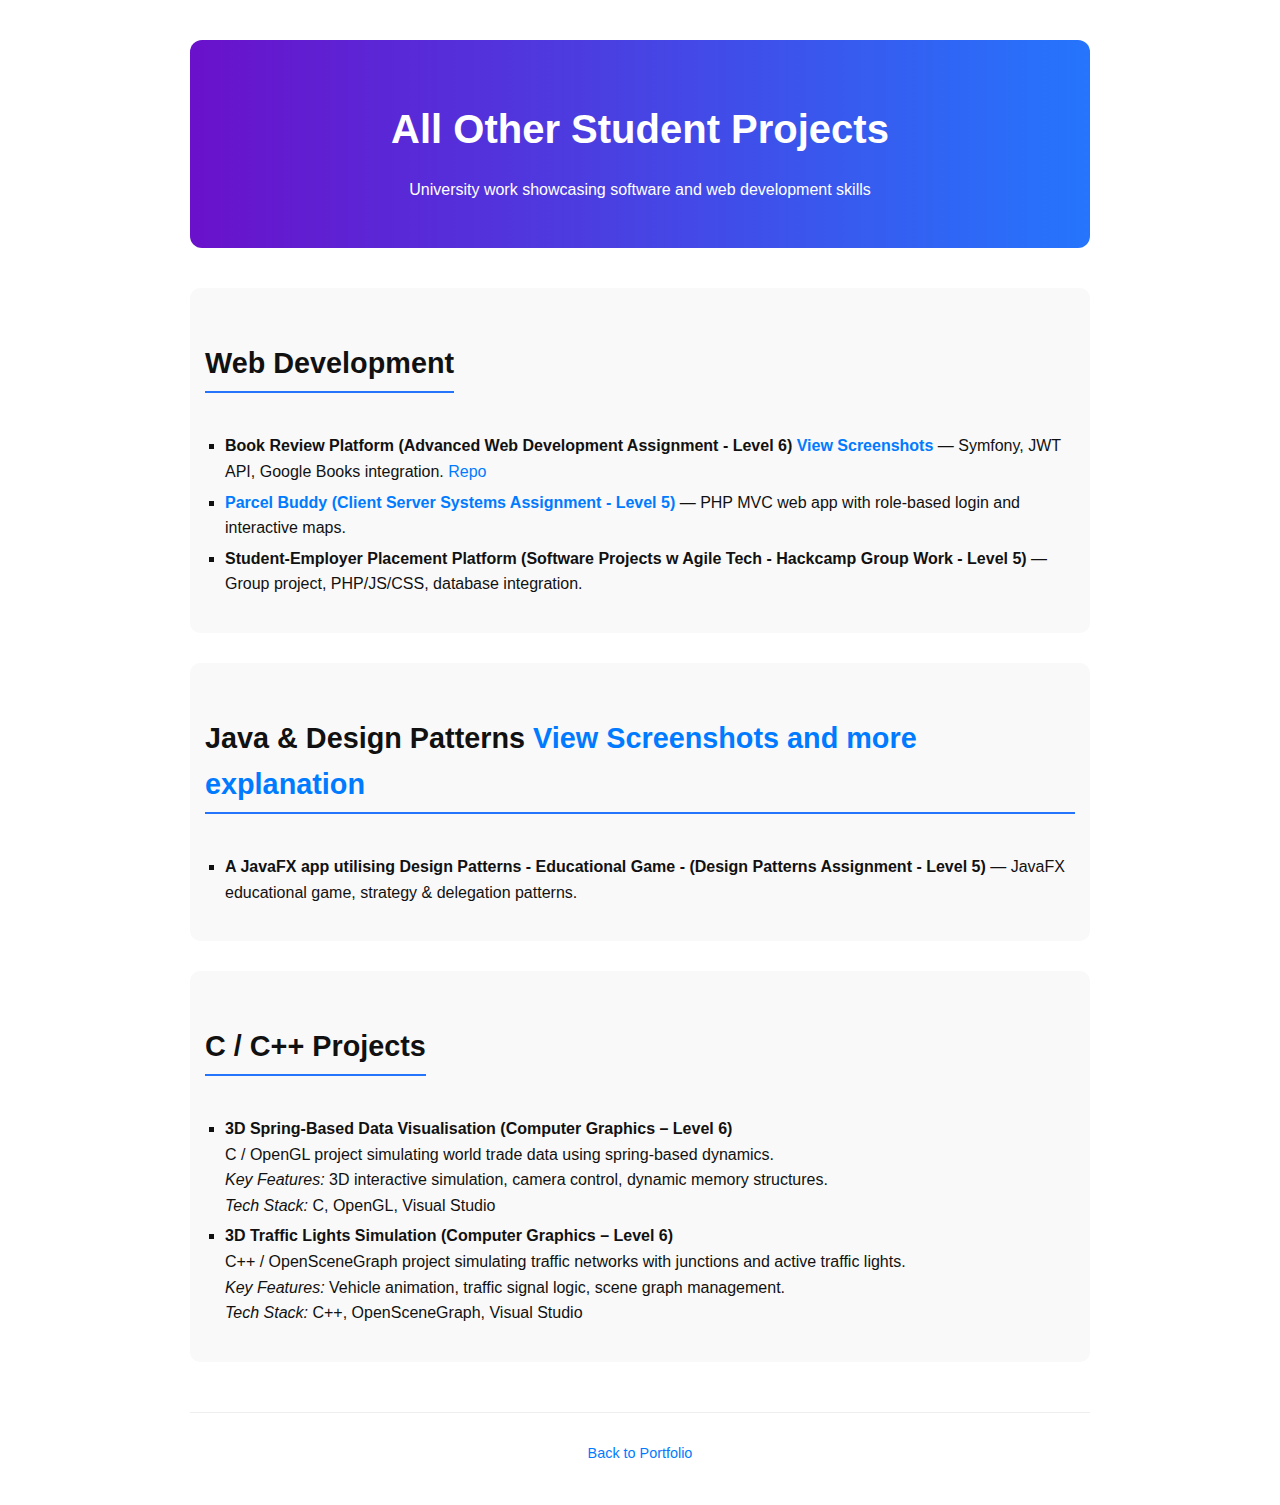
<file: student-projects.html>
<!DOCTYPE html>
<html lang="en">
<head>
  <meta charset="UTF-8">
  <meta name="viewport" content="width=device-width, initial-scale=1.0">
  <title>Student Projects — Meredith Cooper</title>
  <link rel="stylesheet" href="style.css">
</head>
<body>
  <header>
    <h1>All Other Student Projects</h1>
    <p>University work showcasing software and web development skills</p>
  </header>

  <section id="web">
    <h2>Web Development</h2>
    <ul>
      <li><strong>Book Review Platform (Advanced Web Development Assignment - Level 6) <a href="book-review-showcase.html">View Screenshots</a></strong> — Symfony, JWT API, Google Books integration. <a href="https://github.com/meddycooper/UniOfSalford-StudentWork-AdvancedWebDevelopmentAssignment">Repo</a></li>
      <li><strong><a href="parcel-buddy.html">Parcel Buddy (Client Server Systems Assignment - Level 5)</a></strong> — PHP MVC web app with role-based login and interactive maps.</li>
      <li><strong>Student-Employer Placement Platform (Software Projects w Agile Tech - Hackcamp Group Work - Level 5)</strong> — Group project, PHP/JS/CSS, database integration.</li>
    </ul>
  </section>

  <section id="java">
    <h2>Java & Design Patterns <a href="design-pattern-showcase.html">View Screenshots and more explanation</a></h2>
    <ul>
      <li><strong>A JavaFX app utilising Design Patterns - Educational Game - (Design Patterns Assignment - Level 5)</strong> — JavaFX educational game, strategy & delegation patterns.</li>
    </ul>
  </section>
  <section id="cprojects">
    <h2>C / C++ Projects</h2>
    <ul>
      <li>
        <strong>3D Spring-Based Data Visualisation (Computer Graphics – Level 6)</strong><br>
        C / OpenGL project simulating world trade data using spring-based dynamics.<br>
        <em>Key Features:</em> 3D interactive simulation, camera control, dynamic memory structures.<br>
        <em>Tech Stack:</em> C, OpenGL, Visual Studio
      </li>
      <li>
        <strong>3D Traffic Lights Simulation (Computer Graphics – Level 6)</strong><br>
        C++ / OpenSceneGraph project simulating traffic networks with junctions and active traffic lights.<br>
        <em>Key Features:</em> Vehicle animation, traffic signal logic, scene graph management.<br>
        <em>Tech Stack:</em> C++, OpenSceneGraph, Visual Studio
      </li>
    </ul>
</section>
  <footer>
    <p><a href="index.html">Back to Portfolio</a></p>
  </footer>
</body>
</html>
</file>
<file: style.css>
/* Global styles */
body {
  font-family: Arial, sans-serif;
  max-width: 900px;
  margin: 40px auto;
  padding: 0 20px;
  color: #111;
  line-height: 1.6;
  background-color: #ffffff;
}

/* Header */
header {
  text-align: center;
  margin-bottom: 40px;
  background: linear-gradient(90deg, #6a11cb, #2575fc);
  color: white;
  padding: 30px 20px;
  border-radius: 12px;
}

h1 {
  font-size: 2.5rem;
  margin-bottom: 0.2rem;
}

h2 {
  font-size: 1.8rem;
  margin-top: 2rem;
  border-bottom: 2px solid #2575fc;
  padding-bottom: 5px;
  display: inline-block;
}

h3 {
  font-size: 1.4rem;
  margin-bottom: 0.2rem;
}

/* Project cards */
.project {
  border: 1px solid #eee;
  padding: 20px;
  border-radius: 12px;
  margin-bottom: 20px;
  box-shadow: 0 6px 15px rgba(0,0,0,0.08);
  transition: transform 0.3s, box-shadow 0.3s;
}

.project:hover {
  transform: translateY(-5px);
  box-shadow: 0 12px 25px rgba(0,0,0,0.15);
}
.project-image {
  width: 100%;
  max-width: 700px;
  border-radius: 10px;
  display: block;
  margin: 1.5rem auto;
  box-shadow: 0 4px 12px rgba(0,0,0,0.15);
}

/* Links */
a {
  color: #007bff;
  text-decoration: none;
}

a:hover {
  text-decoration: underline;
}

/* Sections */
section {
  background-color: #f9f9f9;
  padding: 20px 15px;
  margin-bottom: 30px;
  border-radius: 10px;
}

/* Lists */
ul {
  list-style-type: square;
  padding-left: 20px;
}

ul li {
  margin-bottom: 5px;
}

/* Footer */
footer {
  text-align: center;
  margin-top: 50px;
  font-size: 0.9rem;
  color: #555;
  border-top: 1px solid #eee;
  padding-top: 15px;
}

/* Responsive design */
@media (max-width: 600px) {
  body {
    margin: 20px;
    padding: 0 10px;
  }

  h1 {
    font-size: 2rem;
  }

  h2 {
    font-size: 1.5rem;
  }
}

/* ==============================
   Book Review Showcase Page Styles
   ============================== */

.book-header {
  background-color: #212529;
  color: white;
  padding: 2rem 1rem;
  text-align: center;
  border-radius: 12px;
}

.book-header h1 {
  margin-bottom: 0.3rem;
}

.book-header p {
  font-size: 1.1rem;
  color: #ccc;
}

.container {
  max-width: 1100px;
  margin: 2rem auto;
  padding: 0 1rem;
}

.intro {
  margin-bottom: 2rem;
  line-height: 1.6;
}

.gallery {
  display: grid;
  grid-template-columns: repeat(auto-fit, minmax(300px, 1fr));
  gap: 1.5rem;
}

.gallery-item {
  background-color: white;
  border-radius: 8px;
  box-shadow: 0 2px 6px rgba(0,0,0,0.1);
  overflow: hidden;
  transition: transform 0.2s ease, box-shadow 0.2s ease;
}

.gallery-item:hover {
  transform: translateY(-5px);
  box-shadow: 0 4px 12px rgba(0,0,0,0.15);
}

.gallery-item img {
  width: 100%;
  height: 220px;
  object-fit: cover;
  display: block;
}

.caption {
  padding: 1rem;
  text-align: center;
  background-color: #fff;
}

.caption h3 {
  margin-bottom: 0.5rem;
  font-size: 1.1rem;
  color: #0d6efd;
}

.caption p {
  font-size: 0.95rem;
  color: #555;
  margin: 0;
}

.book-footer {
  text-align: center;
  padding: 2rem 0;
  background-color: #212529;
  color: white;
  margin-top: 3rem;
  border-radius: 12px;
}

.book-footer a {
  color: #0d6efd;
  text-decoration: none;
}

.book-footer a:hover {
  text-decoration: underline;
}
/* ==============================
   Design Pattern (JavaFX Game) Showcase Styles
   ============================== */

.design-header {
  background: linear-gradient(135deg, #3f51b5, #1a237e);
  color: white;
  text-align: center;
  padding: 2.5rem 1rem;
  border-radius: 12px;
}

.design-header h1 {
  margin-bottom: 0.4rem;
  font-size: 2.4rem;
}

.design-header p {
  font-size: 1.1rem;
  color: #e0e0e0;
}

.details {
  background-color: #f8f9fa;
  border-left: 4px solid #3f51b5;
  padding: 1.5rem;
  margin-top: 2rem;
  border-radius: 10px;
}

.details h2 {
  color: #3f51b5;
  text-align: center;
  margin-bottom: 1rem;
}

.details ul {
  list-style-type: square;
  padding-left: 20px;
}

.details li {
  margin-bottom: 8px;
  color: #333;
}

.gallery-item img {
  border-radius: 10px;
  box-shadow: 0 4px 15px rgba(0, 0, 0, 0.15);
}

.design-footer {
  text-align: center;
  padding: 2rem 0;
  background: linear-gradient(135deg, #1a237e, #3f51b5);
  color: white;
  margin-top: 3rem;
  border-radius: 12px;
}

.design-footer a {
  color: #bbdefb;
  text-decoration: none;
}

.design-footer a:hover {
  text-decoration: underline;
}
/* ==============================
   Reusable Tech Badge Styles
   ============================== */
.tech-badges {
  display: flex;
  flex-wrap: wrap;
  gap: 0.5rem;
  margin: 1rem 0;
}

.badge {
  background: #eef2f6;
  border: 1px solid #d0d7de;
  padding: 6px 10px;
  border-radius: 6px;
  font-size: 0.85rem;
  font-weight: 600;
  color: #24292f;
  white-space: nowrap;
}

/* ==============================
   Expandable Details Panel
   ============================== */
details {
  border: 1px solid #c9d1d9;
  border-radius: 6px;
  padding: 0.7rem 1rem;
  background: #f6f8fa;
  margin: 1rem 0;
}

details[open] {
  background: #fff;
  border-color: #8b949e;
}

details summary {
  font-weight: 600;
  cursor: pointer;
  margin-bottom: 0.5rem;
  list-style: none;
}

details summary::-webkit-details-marker {
  display: none;
}

/* Code Block Display */
pre {
  background: #0d1117;
  color: #e6edf3;
  padding: 1rem;
  border-radius: 6px;
  overflow-x: auto;
  font-size: 0.85rem;
}

/* ==============================
   Roadmap Timeline Style
   ============================== */
.roadmap {
  margin: 2rem 0;
  padding-left: 0;
}

.roadmap li {
  list-style: none;
  margin: 0.7rem 0;
  border-left: 4px solid #4a90e2;
  padding: 0.6rem 1rem;
  background: #f5f9ff;
  border-radius: 4px;
}

.roadmap li span {
  font-weight: bold;
  color: #004a99;
}
/* ==========================
   Education Page Styles
   ========================== */
.edu-section {
  margin-bottom: 2.5rem;
}

.edu-section h2 {
  color: #004080;
  margin-bottom: 0.5rem;
  font-size: 1.6rem;
}

.edu-section h3 {
  color: #0066cc;
  margin-top: 1rem;
  margin-bottom: 0.5rem;
  font-size: 1.3rem;
}

.edu-details {
  display: flex;
  align-items: flex-start;
  gap: 1rem;
  margin-top: 0.5rem;
  flex-wrap: wrap;
}

.edu-logo {
  display: block;
  width: 120px;        /* fixed width */
  max-width: 100%;     /* never exceeds container */
  height: auto;        /* maintain aspect ratio */
  object-fit: contain; /* keeps image from stretching */
  border-radius: 6px;  /* optional rounded corners */
  box-shadow: 0 2px 6px rgba(0,0,0,0.15);
  margin-bottom: 0.5rem;
}

.edu-details p {
  margin: 0.2rem 0;
  line-height: 1.4;
}

.edu-details a {
  color: #004080;
  text-decoration: none;
  font-weight: 500;
}

.edu-details a:hover {
  text-decoration: underline;
}

/* Responsive layout for smaller screens */
@media (max-width: 768px) {
  .edu-details {
  display: flex;
  align-items: flex-start;
  gap: 1rem;
  flex-wrap: wrap;
}
  .edu-logo {
    width: 90px;       /* smaller for mobile */
    margin-bottom: 0.5rem;
  }
}
</file>
